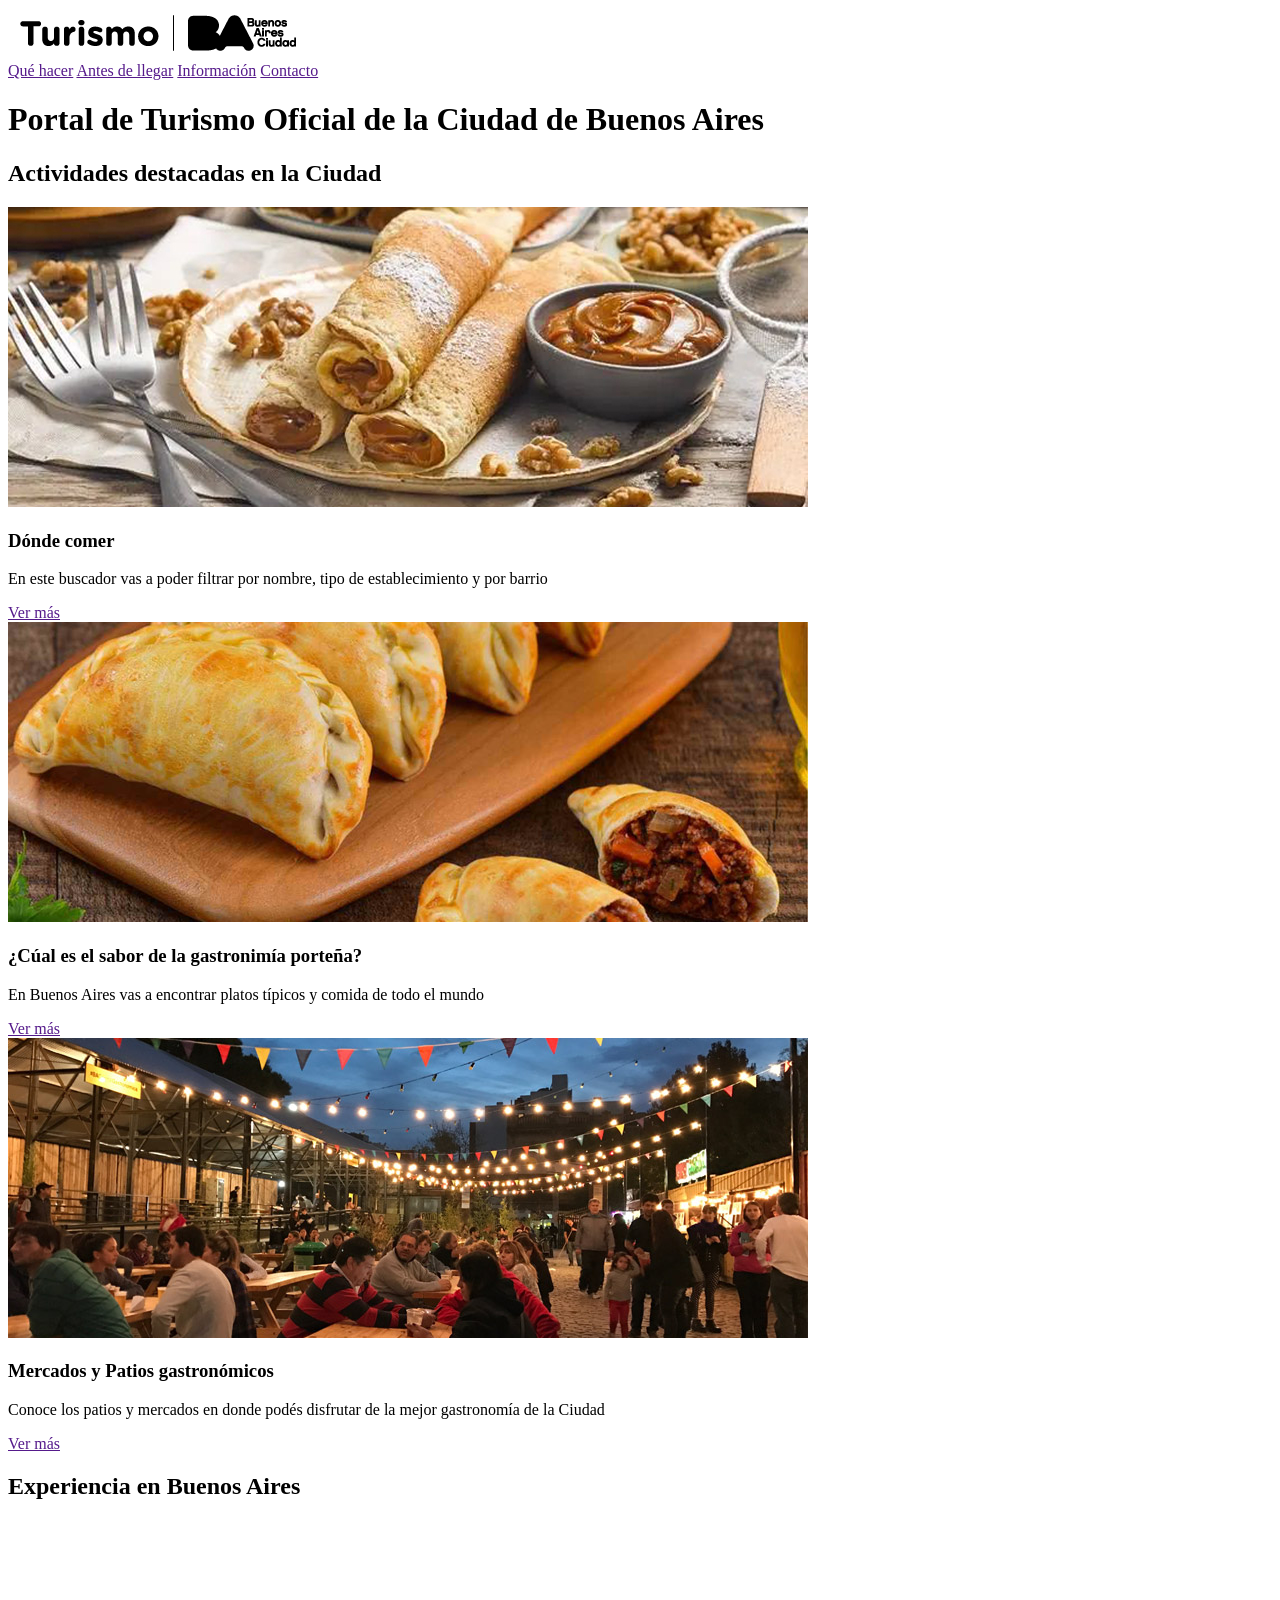
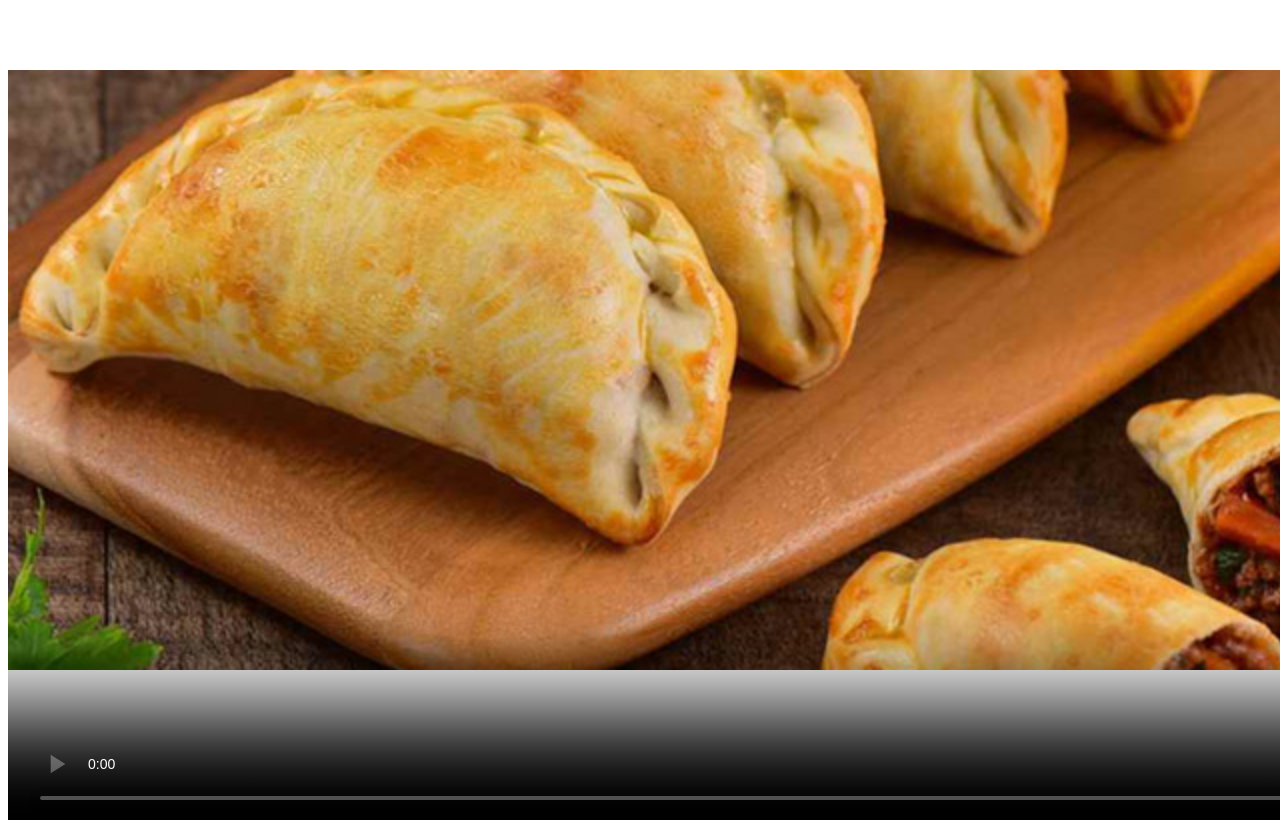
<file: ejercicio-1/index.html>
<!DOCTYPE html>
<html lang="es">
<head>
    <meta charset="UTF-8">
    <meta name="viewport" content="width=device-width, initial-scale=1.0">
    <title>Turismo Buenos Aires Ciudad - Sitio Oficioal de Información Turística</title>
    <meta name="description" content="Descubre que hacer en Buenoos Aires. Información útil antes de llegar, guías de alejamiento, atractivos turísticos, agenda cultural y mapas de la Ciudad.">
    <meta name="robots" content="index, follow"> 
</head>

<body>
  <!--cabecera del sitio--> 
<header> 
    <a href="index.html" aria-label="Ir a la página de inicio de turismo de Buenos Aires">
         <img src="Assets/arrobaturismo-bac-300x150-negro.png" alt="Logotipo oficial de turismo Buenos Aires">
    </a>

    <!--Navegador principal-->
    <nav role="navigation" aria-label="Menú principal de navegación">
        <a href="">Qué hacer</a>
        <a href="">Antes de llegar</a>
        <a href="">Información</a>
        <a href="">Contacto</a>
    </nav>
</header>
<!--Contenido principal del sitio-->
<main role="main">
<h1>Portal de Turismo Oficial de la Ciudad de Buenos Aires</h1>
<!--Actividades destacadas-->
<section>
<h2>Actividades destacadas en la Ciudad</h2>

<div>
<!--Tarjeta-->
    <article role="article">
        <img src="Assets/dulcedeleche.jpg" alt="Crepes con dulce de leche">
        <h3>Dónde comer</h3>
        <p>En este buscador vas a poder filtrar por nombre, tipo de establecimiento y por barrio </p>
        <a href="" aria-label="Ir al buscador de restaurantes y comida en Buenos Aires">Ver más</a>
    </article>
</div>

<div>
<!--Tarjeta-->
    <article role="article">
        <img src="Assets/empanadas" alt="Empanas porteñas horneadas">
        <h3>¿Cúal es el sabor de la gastronimía porteña?</h3>
        <p>En Buenos Aires vas a encontrar platos típicos y comida de todo el mundo</p>
        <a href="" aria-label="Información sobre gastronimía porteña">Ver más</a>
    </article>
</div>

<div>
<!--Tarjeta-->
    <article role="article">
        <img src="Assets/Untitled-2.jpg" alt="Patio de comida los lecheros en el barrio Caballito">
        <h3>Mercados y Patios gastronómicos</h3>
        <p>Conoce los patios y mercados en donde podés disfrutar de la mejor gastronomía de la Ciudad </p>
        <a href="" aria-label="Ver más Información sobre los patios gastronómicos de la Ciudad">Ver más</a>
    </article>
</div>

</section>
<!--Fin Actividades destacadas-->
<!--Contenido Multimedia-->
<section>
<h2>Experiencia en Buenos Aires</h2>
  <div>
   <video controls autoplay muted loop width="1600" height="900" aria-label="Video sobre la ciudad de Buenos Aires" poster="Assets/empanadas">
    <source src="Assets/Video-Buenos-Aires.mp4" type="video/mp4">
    Tu videito no carga

   </video>


  </div>

</section>
<!--Fin Contenido Multimedia-->

<!--Mas planes en BsAs-->
<section>

</section>
<!--Fin Mas planes en BsAs-->
</main>



</body>
</html>
</file>
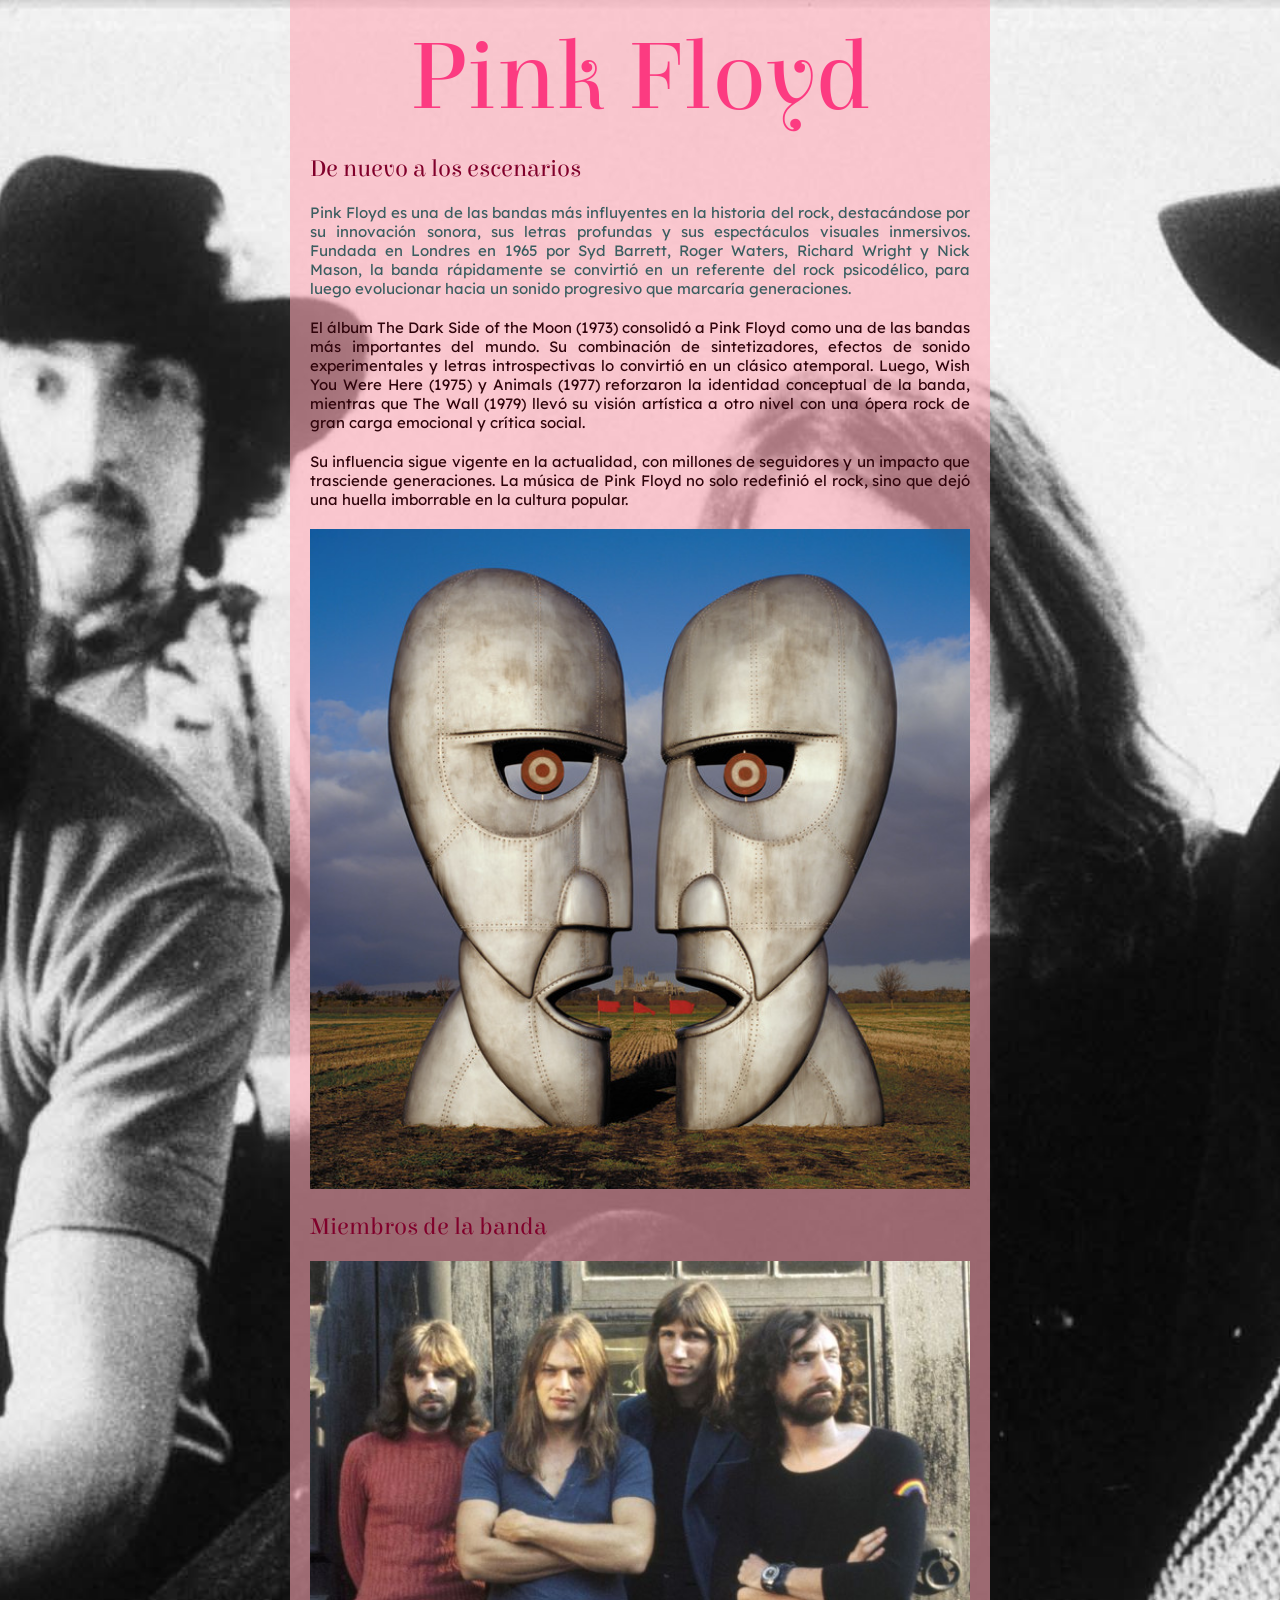
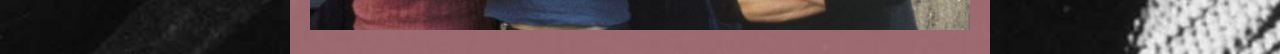
<file: ejercicio-2/index.html>
<!DOCTYPE html>
<html lang="es">
<head>
    <meta charset="UTF-8">
    <meta name="viewport" content="width=device-width, initial-scale=1.0">
    <title>Pink Floyd</title>
    <meta name="description" content="Información sobre Pink Floyd">
    <meta name="robots" content="index, follow"> 
    <link href="style.css" rel="stylesheet">
    <link rel="preconnect" href="https://fonts.googleapis.com">
    <link rel="preconnect" href="https://fonts.gstatic.com" crossorigin>
    <link href="https://fonts.googleapis.com/css2?family=Elsie:wght@400;900&family=Lexend+Deca:wght@100..900&display=swap" rel="stylesheet">
</head>

<body>
<main>
 <header> 
<h1>Pink Floyd</h1>
</header>  

<h2 class="subtitulo-pf">De nuevo a los escenarios</h2>

<p id="parrafo-destacado">Pink Floyd es una de las bandas más influyentes en la historia del rock, destacándose por su innovación sonora, sus letras profundas y sus espectáculos visuales inmersivos. Fundada en Londres en 1965 por Syd Barrett, Roger Waters, Richard Wright y Nick Mason, la banda rápidamente se convirtió en un referente del rock psicodélico, para luego evolucionar hacia un sonido progresivo que marcaría generaciones.</p>

<p>El álbum The Dark Side of the Moon (1973) consolidó a Pink Floyd como una de las bandas más importantes del mundo. Su combinación de sintetizadores, efectos de sonido experimentales y letras introspectivas lo convirtió en un clásico atemporal. Luego, Wish You Were Here (1975) y Animals (1977) reforzaron la identidad conceptual de la banda, mientras que The Wall (1979) llevó su visión artística a otro nivel con una ópera rock de gran carga emocional y crítica social.</p>

<p>Su influencia sigue vigente en la actualidad, con millones de seguidores y un impacto que trasciende generaciones. La música de Pink Floyd no solo redefinió el rock, sino que dejó una huella imborrable en la cultura popular.</p>

<img src="Assets/PinkFloyd.jpg" alt="Fotografía de portada del Dividition Bell, donde dos rostros de metal se miran fijamente">

<h2 class="subtitulo-pf">Miembros de la banda</h2>
<img src="Assets/pink_floyd_band.jpg" alt="Fotografía de los miembros de la banda">

</main>
</body>
</html>
</file>
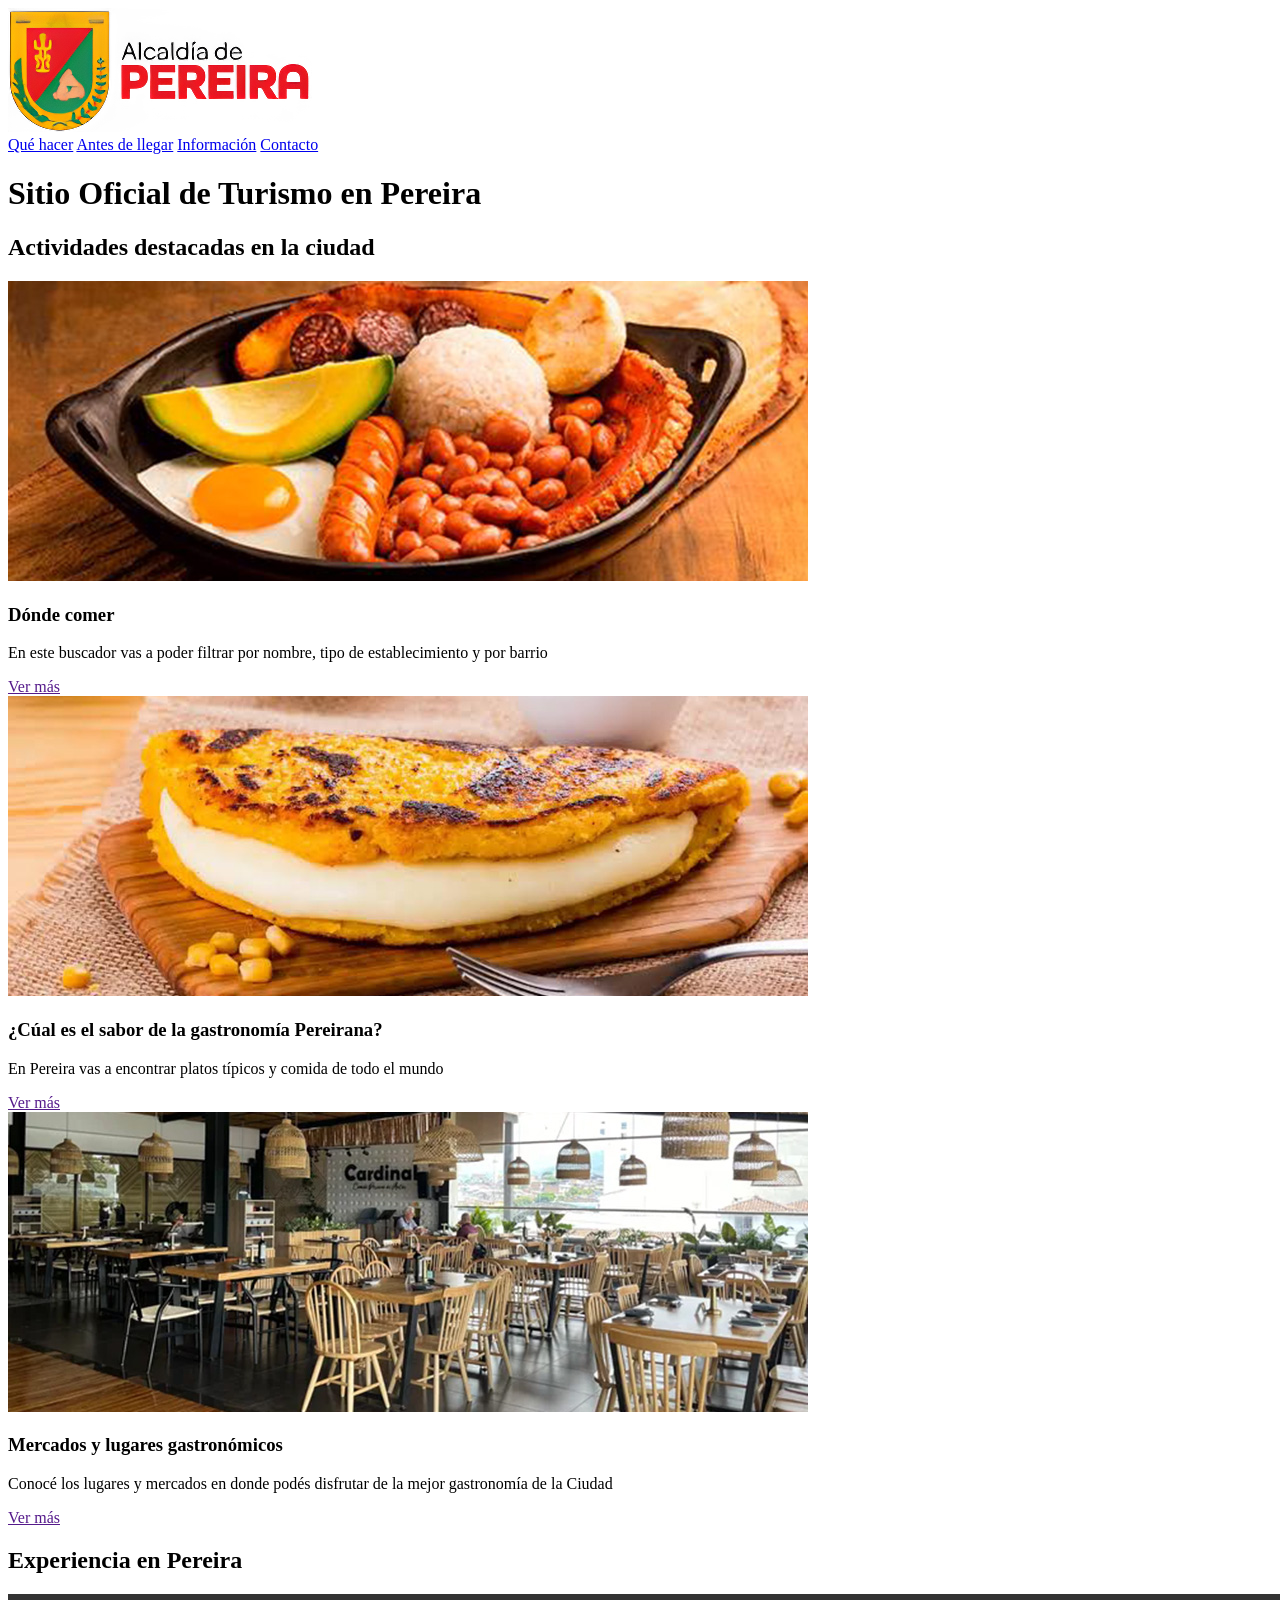
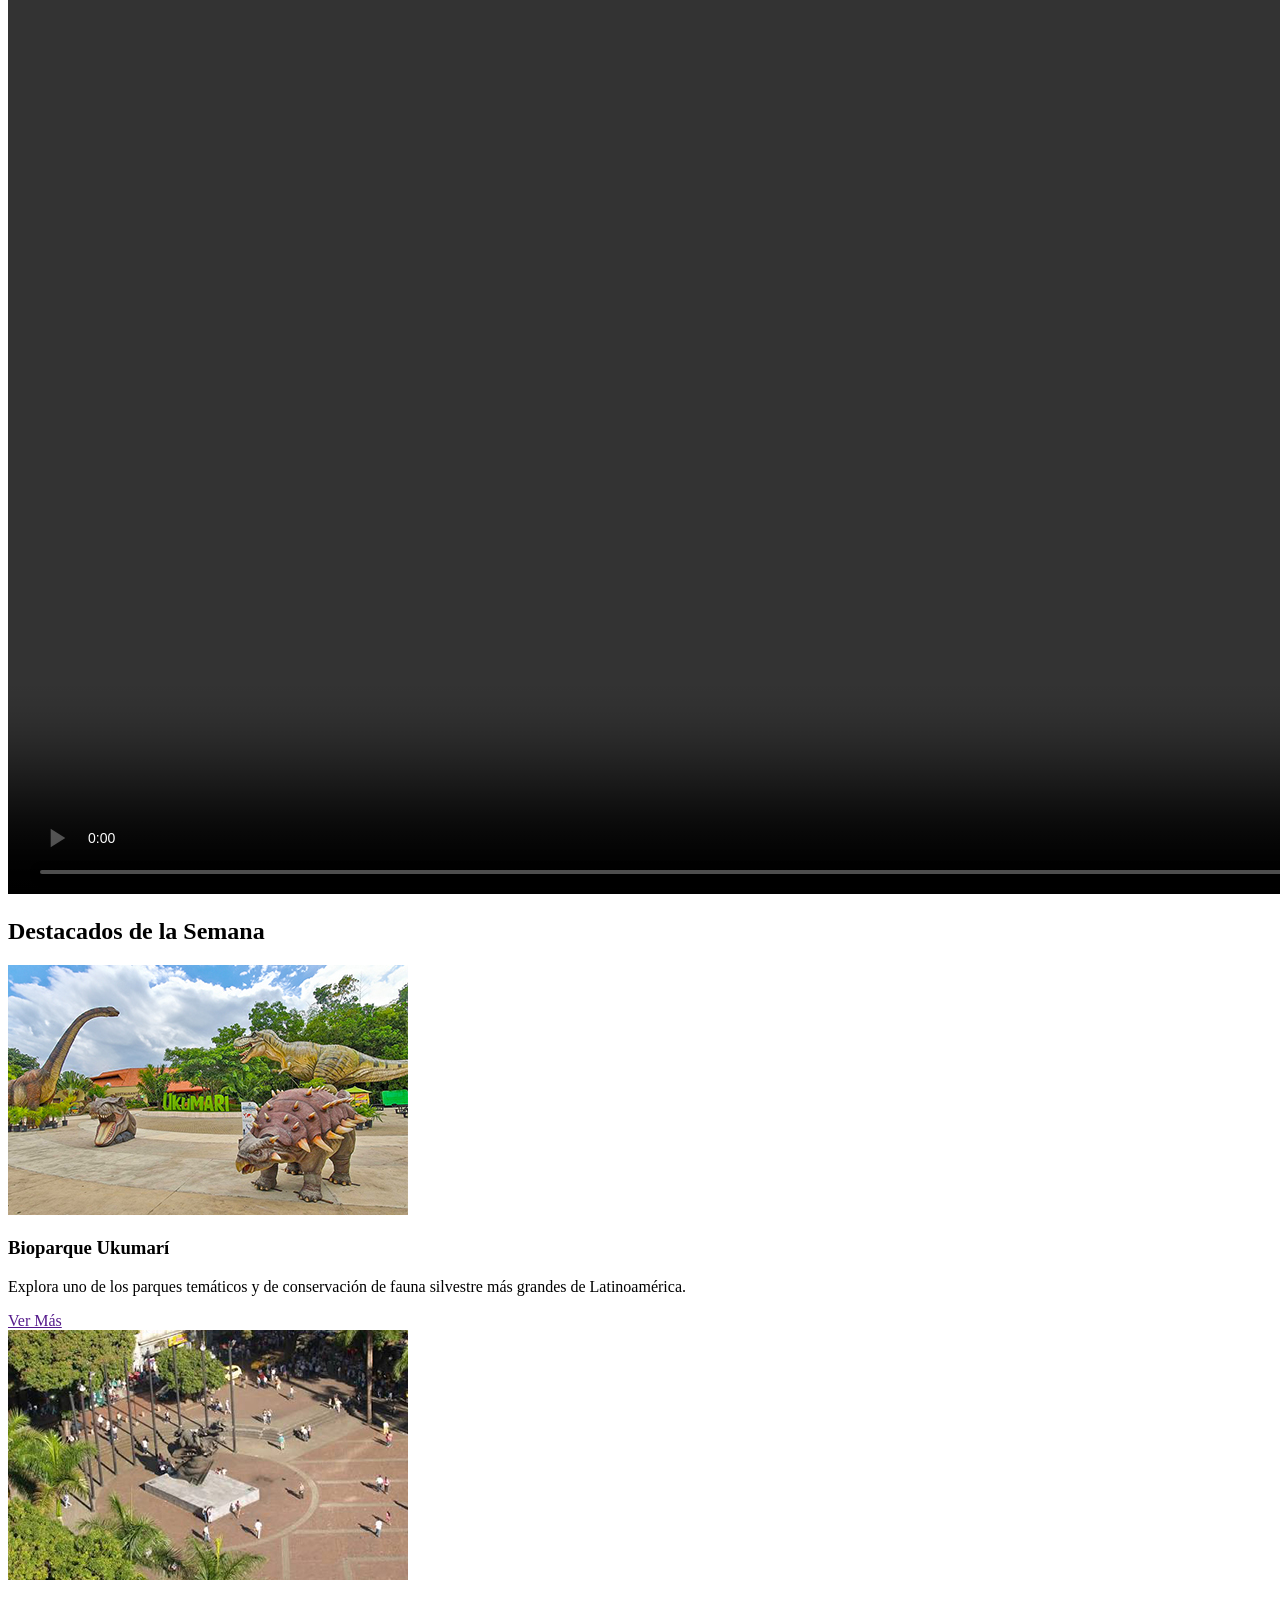
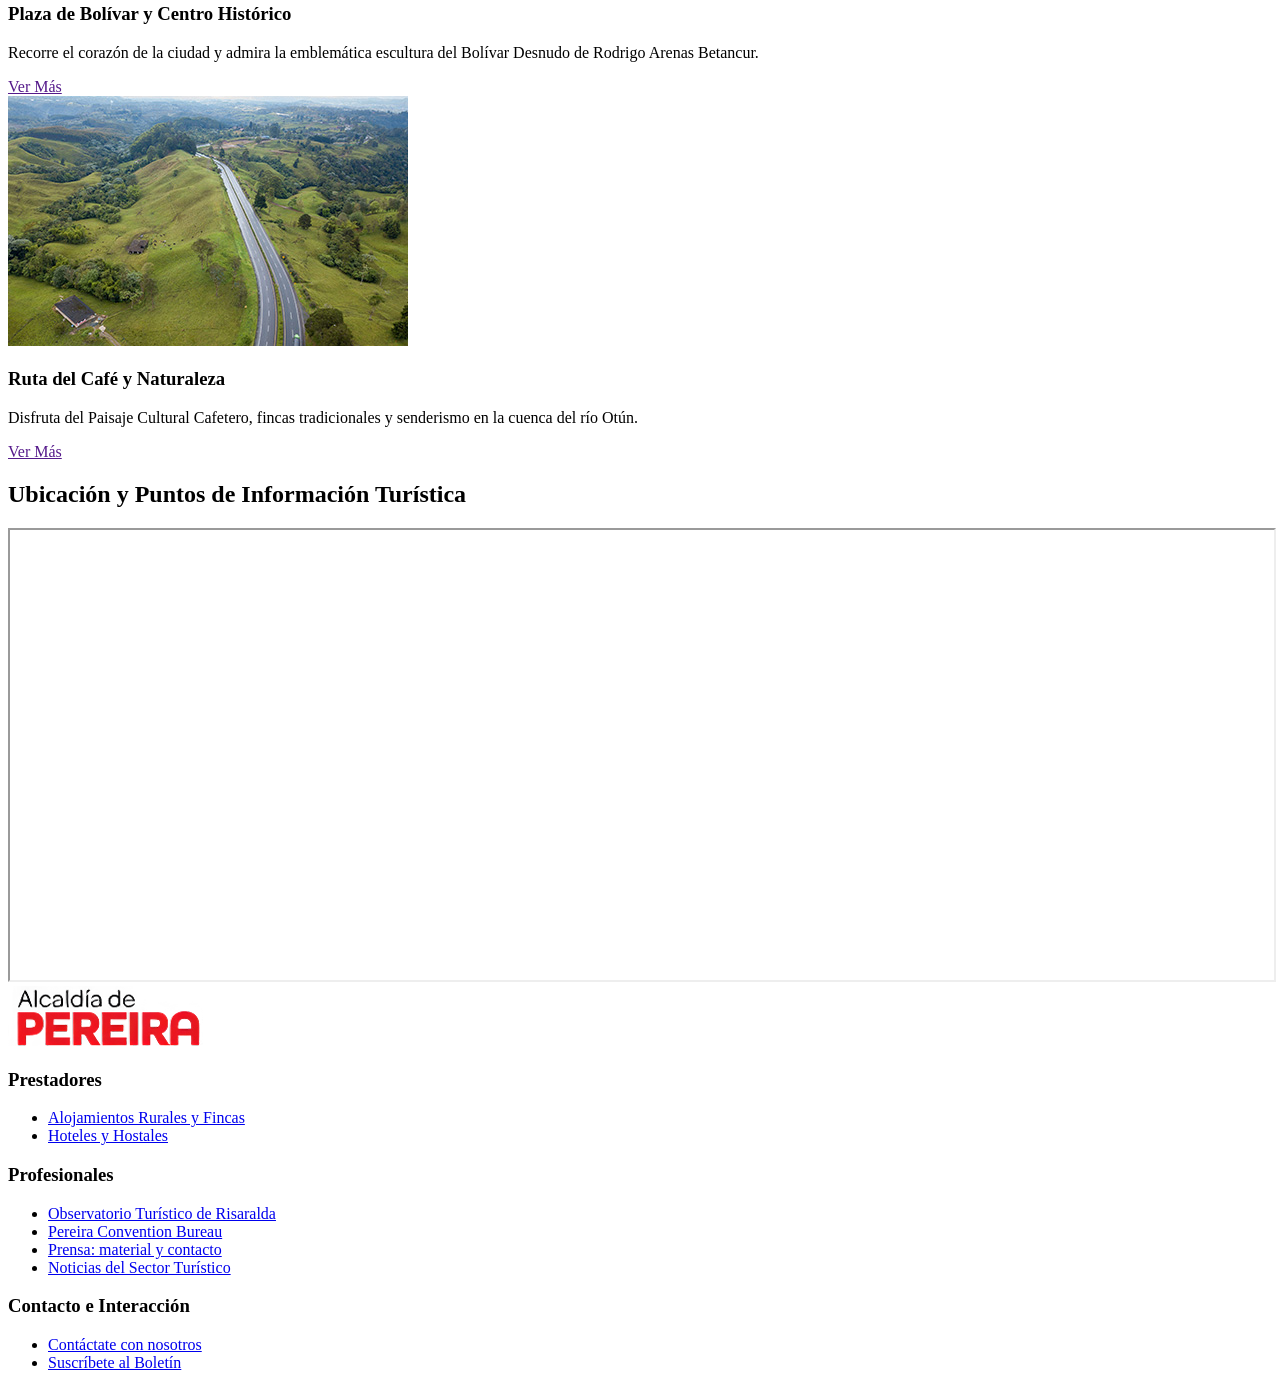
<file: tarea-01/index.html>
<!DOCTYPE html>
<html lang="es">

<head>
    <meta charset="UTF-8">
    <meta name="viewport" content="width=device-width, initial-scale=1.0">
    <title>Turismo Pereira- Sitio Oficial de Información Turística</title>
    <meta name="description"
        content="Descubre que hacer en Pereira. Información útil antes de llegar, guías de alojamiento, atractivos turísticos, agenda cultural y mapas de la Ciudad.">
    <meta name="robots" content="index, follow">
</head>

<body>
    <!--cabecera del sitio-->
    <header>
        <!-- Logo del sitio-->

        <a href="index.html" aria-label="Ir a la página de inicio de turismo Pereira">

            <img src="Assets/bloqueheader1137.png" alt="Logotipo oficial de la Alcaldia de Pereira">
        </a>

        <!--Navegador principal-->
        <nav role="navigation" aria-label="Menú principal de navegación">
            <a href="#hacer">Qué hacer</a>
            <a href="#antes-de">Antes de llegar</a>
            <a href="#informacion">Información</a>
            <a href="#contacto">Contacto</a>
        </nav>
    </header>

    <!--Contenido principal del sitio-->

    <main role="main">
        <h1>Sitio Oficial de Turismo en Pereira
        </h1>

        <!--Actividades destacadas-->

        <section>
            <h2>Actividades destacadas en la ciudad</h2>

            <div>
                <!--Tarjeta-->
                <article  role="article">
                    <img src="Assets/bandejapaisa.jpg" alt="Una bandeja Paisa">
                    <h3>Dónde comer</h3>
                    <p>En este buscador vas a poder filtrar por nombre, tipo de establecimiento y por barrio </p>
                    <a href="" aria-label="Ir al buscador de restaurantes y comida en Pereira">Ver más</a>
                </article>


                <!--Tarjeta-->
                <article role="article">
                    <img src="Assets/arepadechoclo.jpg" alt="Arepa de Chocolo con queso">
                    <h3>¿Cúal es el sabor de la gastronomía Pereirana?</h3>
                    <p>En Pereira vas a encontrar platos típicos y comida de todo el mundo</p>
                    <a href="" aria-label="Información sobre gastronimía Pereirana">Ver más</a>
                </article>


                <!--Tarjeta-->
                <article role="article">
                    <img src="Assets/pereiraplaza.jpg" alt="Centro Comercial Pereira Plaza">
                    <h3>Mercados y lugares gastronómicos</h3>
                    <p>Conocé los lugares y mercados en donde podés disfrutar de la mejor gastronomía de la Ciudad </p>
                    <a href="" aria-label="Ver más Información sobre los lugares gastronómicos de la Ciudad">Ver más</a>
                </article>

            </div>

        </section>
        <!--Fin Actividades destacadas-->

        <!--Contenido Multimedia-->
        <section>
            <h2>Experiencia en Pereira</h2>
            <div>
                <video controls autoplay muted loop width="1600" height="900"
                    aria-label="Video sobre la ciudad de Pereira y el centro comercial unicentro">
                    <source src="Assets/VideooficialunicentroPereira.mp4" type="video/mp4" Tu videito no carga>
                </video>

            </div>
        </section>

        <!-- Fin de Contenido Multimedia -->



        <!-- Contenidos Destacados -->
        <section  id="hacer">
            <h2>Destacados de la Semana</h2>
            <div>
                <!-- Tarjeta Destacada 1 -->
                <article role="article">
                    <img src="Assets/ukumari.webp" alt="Instalaciones del Bioparque Ukumarí" width="400" height="250">
                    <h3>Bioparque Ukumarí</h3>
                    <p>Explora uno de los parques temáticos y de conservación de fauna silvestre más grandes de
                        Latinoamérica.</p>
                    <a href="" aria-label="Ver más sobre el Bioparque Ukumarí">Ver Más</a>
                </article>

                <!-- Tarjeta Destacada 2 -->
                <article role="article">
                    <img src="Assets/plazabolivar.jpg" alt="Plaza de Bolivar desde vista aerea" width="400"
                        height="250">
                    <h3>Plaza de Bolívar y Centro Histórico</h3>
                    <p>Recorre el corazón de la ciudad y admira la emblemática escultura del Bolívar Desnudo de Rodrigo
                        Arenas Betancur.</p>
                    <a href="" aria-label="Ver más sobre la Plaza de Bolívar">Ver Más</a>
                </article>

                <!-- Tarjeta Destacada 3 -->
                <article role="article">
                    <img src="Assets/corredororiental.jpg"
                        alt="Paisaje cultural cafetero en el Corredor Oriental de Pereira" width="400" height="250">
                    <h3>Ruta del Café y Naturaleza</h3>
                    <p>Disfruta del Paisaje Cultural Cafetero, fincas tradicionales y senderismo en la cuenca del río
                        Otún.</p>
                    <a href="" aria-label="Ver más sobre las rutas ecológicas y cafeteras">Ver Más</a>
                </article>
            </div>
        </section>

        <!-- Ubicación Geográfica -->
        <section id="antes-de" aria-labelledby="titulo-mapa">
            <h2 id="titulo-mapa">Ubicación y Puntos de Información Turística</h2>
            <div class="map-container">
                <iframe
                    src="https://www.google.com/maps/embed?pb=!1m18!1m12!1m3!1d3975.7418244966343!2d-75.69940800321046!3d4.814332899999991!2m3!1f0!2f0!3f0!3m2!1i1024!2i768!4f13.1!3m3!1m2!1s0x8e388748ed280f83%3A0xe7c41fe10a32946a!2sPlaza%20Bol%C3%ADvar%2C%20Pereira!5e0!3m2!1ses-419!2sco!4v1789170873724!5m2!1ses-419!2sco"
                    width="100%" 
                    height="450" s
                    tyle="border:0;" allowfullscreen="" 
                    loading="lazy"
                    referrerpolicy="no-referrer-when-downgrade"
                    title="Mapa interactivo de la Ciudad de Pereira con la ubicación de la Plaza de Bolívar">
                </iframe>
            </div>
        </section>
    </main>

    <!-- Pie de Página Institucional -->
    <footer role="contentinfo">
        <!-- Identificador Institucional del Footer -->
        <div class="footer-brand">
            <img src="Assets/footerlogo.png"
                alt="Logotipo oficial de la Alcaldía de Pereira - Capital del Eje" width="200" height="60">
        </div>

        <!-- Columnas de Enlaces del Footer -->
        <div id="informacion">
            <!-- Lista 1: Prestadores -->
            <nav>
                <h3 id="footer-prestadores">Prestadores</h3>
                <ul>
                    <li><a href="/alquileres-temporales">Alojamientos Rurales y Fincas</a></li>
                    <li><a href="/alojamientos-turisticos">Hoteles y Hostales</a></li>
                </ul>
            </nav>

            <!-- Lista 2: Profesionales -->
            <nav>
                <h3 id="footer-profesionales">Profesionales</h3>
                <ul>
                    <li><a href="/observatorio-turistico">Observatorio Turístico de Risaralda</a></li>
                    <li><a href="/turismo-reuniones">Pereira Convention Bureau</a></li>
                    <li><a href="/prensa-contacto">Prensa: material y contacto</a></li>
                    <li><a href="/noticias-ente">Noticias del Sector Turístico</a></li>
                </ul>
            </nav>

            <!-- Lista 3: Interacción y Contacto -->
            <nav id="contacto">
                <h3 id="footer-contacto">Contacto e Interacción</h3>
                <ul>
                    <li><a href="/contactate-con-nosotros">Contáctate con nosotros</a></li>
                    <li><a href="/              suscribete-newsletter"
                    aria-label="Ir al formulario para suscribirse al boletín informativo">Suscríbete al
                    Boletín</a></li>
                </ul>
            </nav>
        </div>
    </footer>
</body>

</html>
</file>
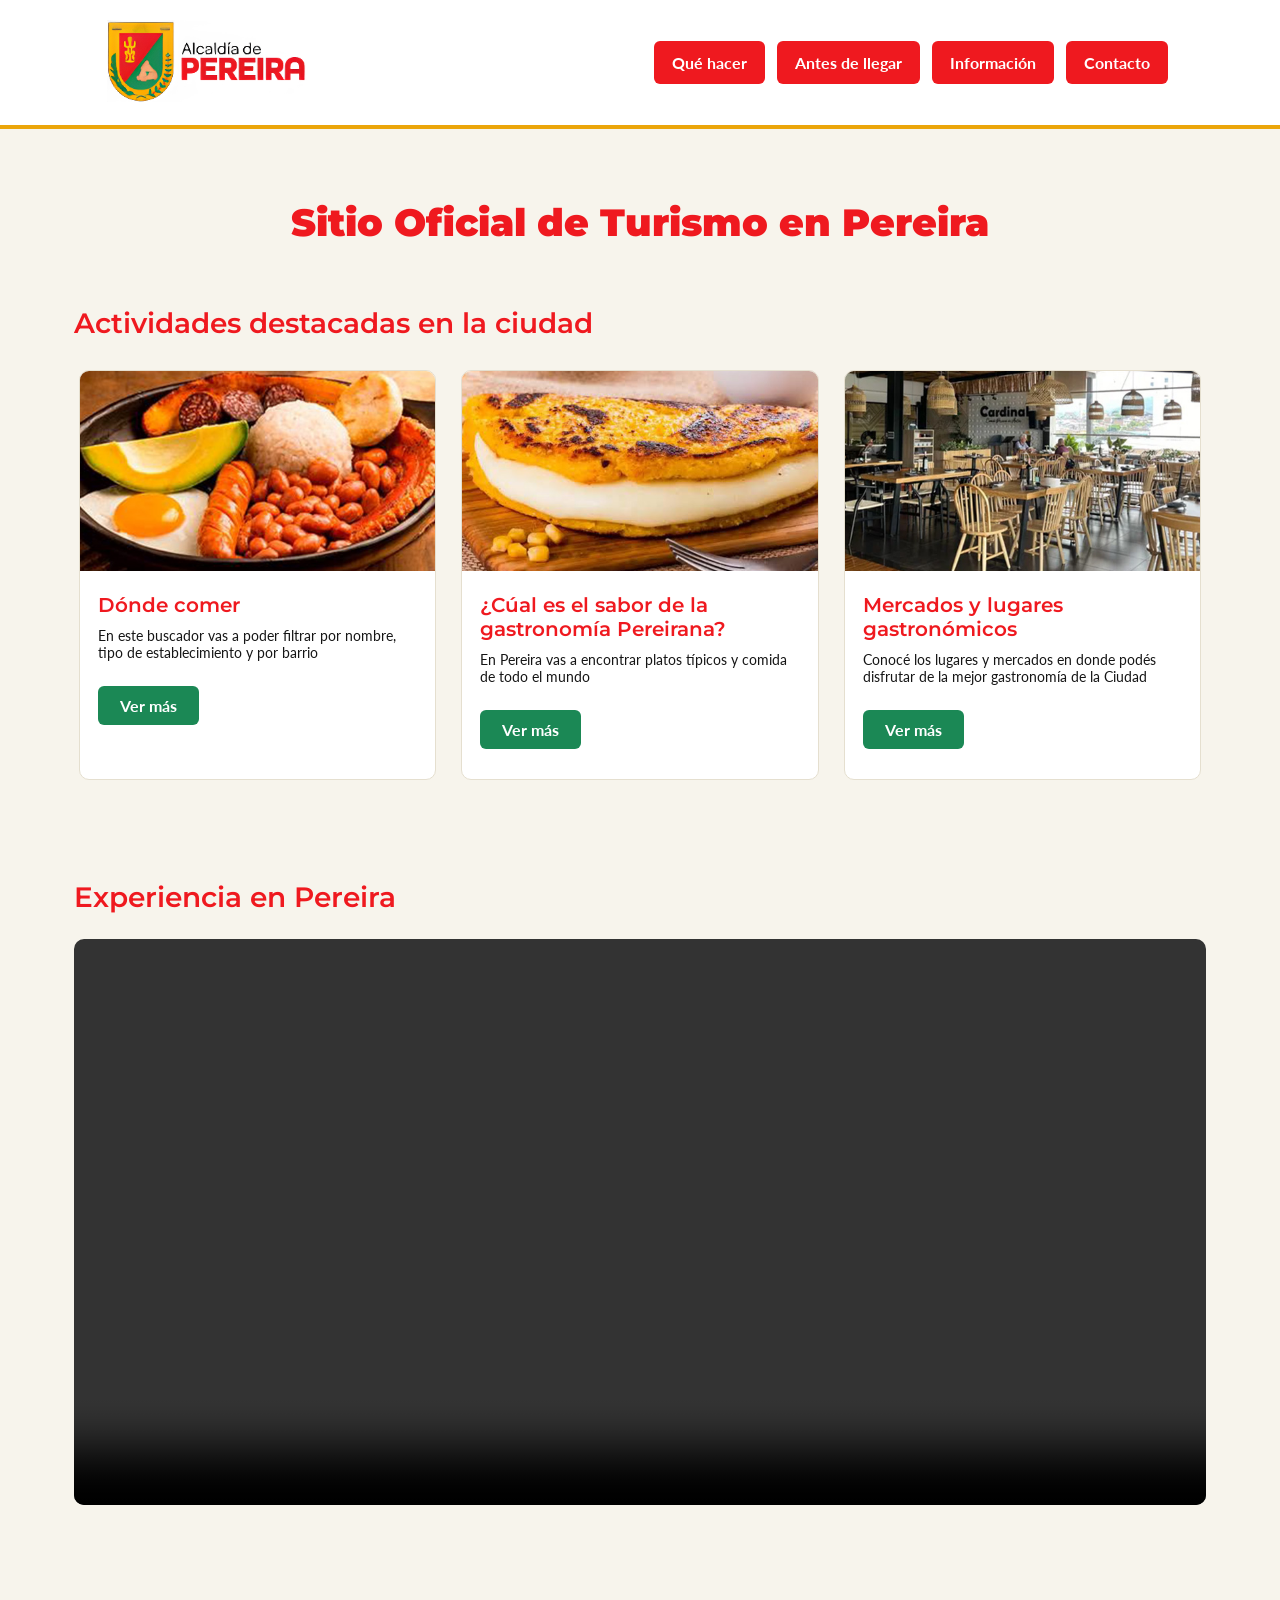
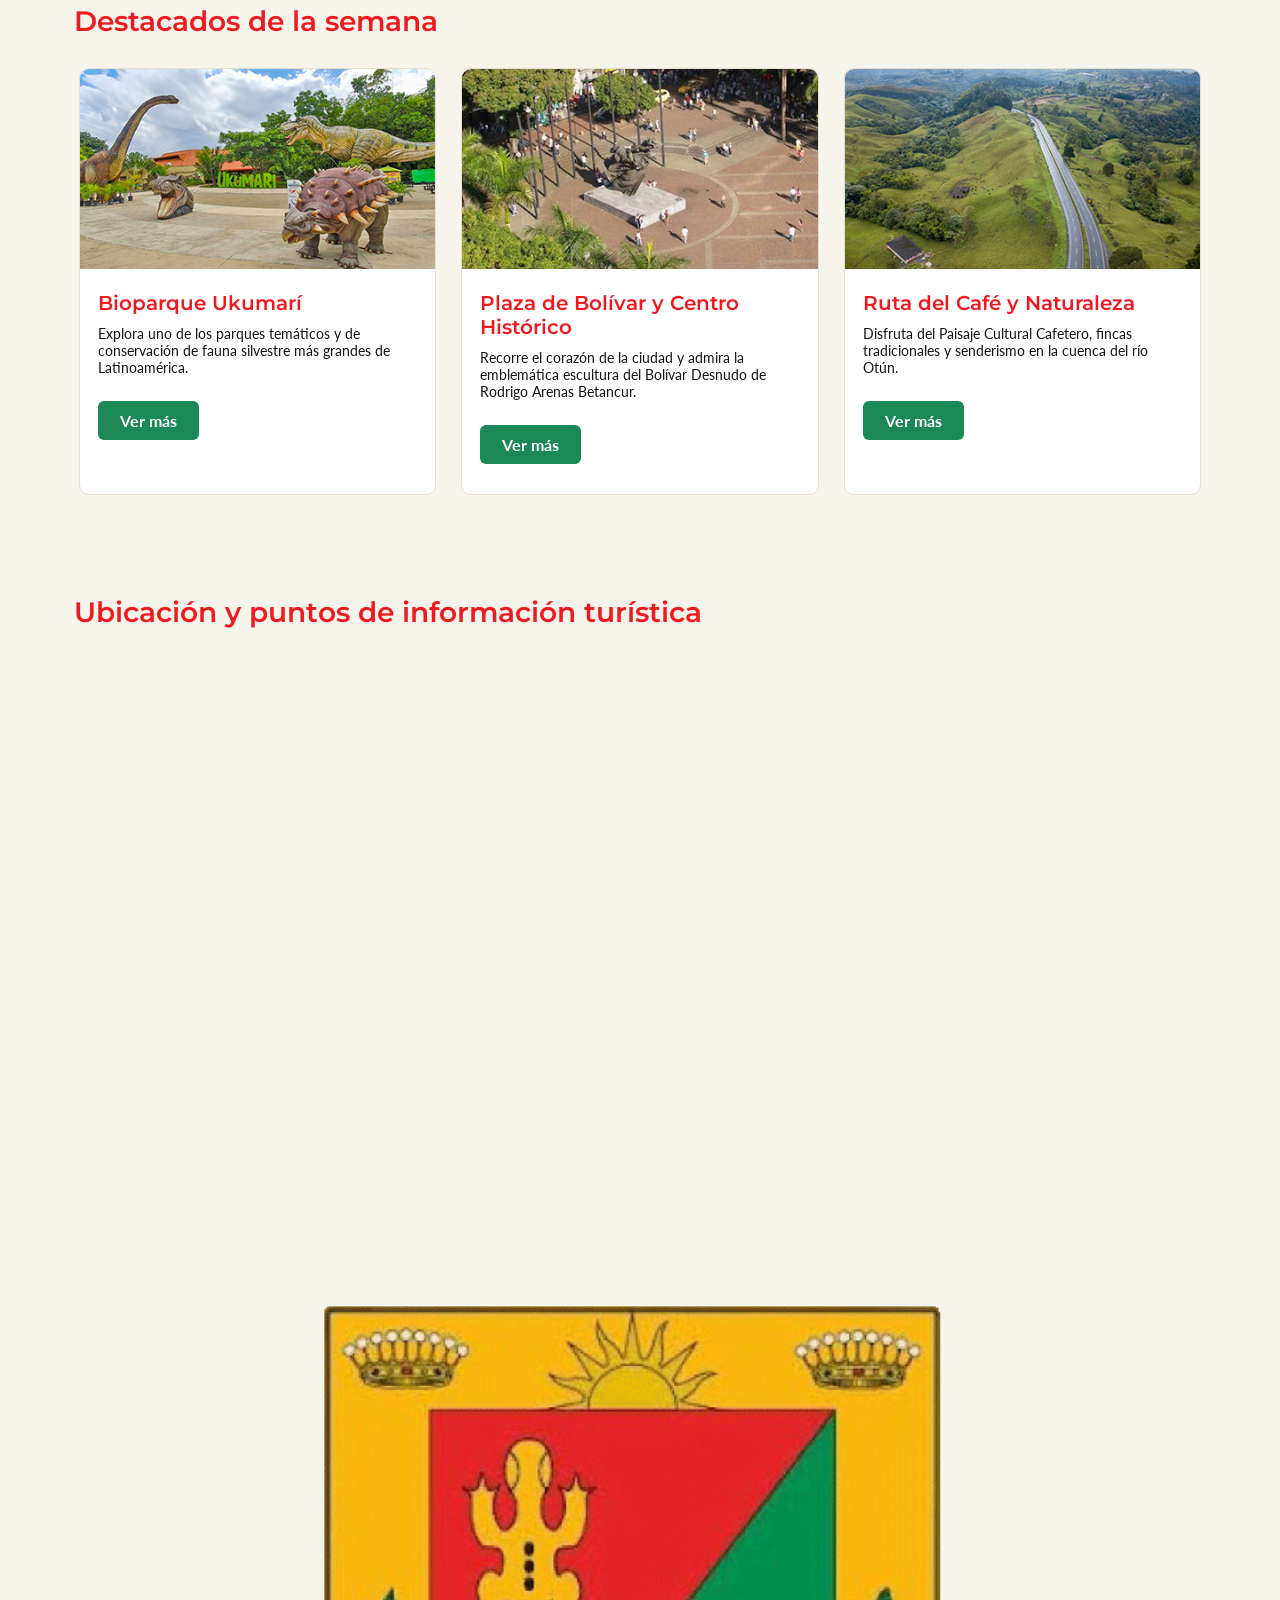
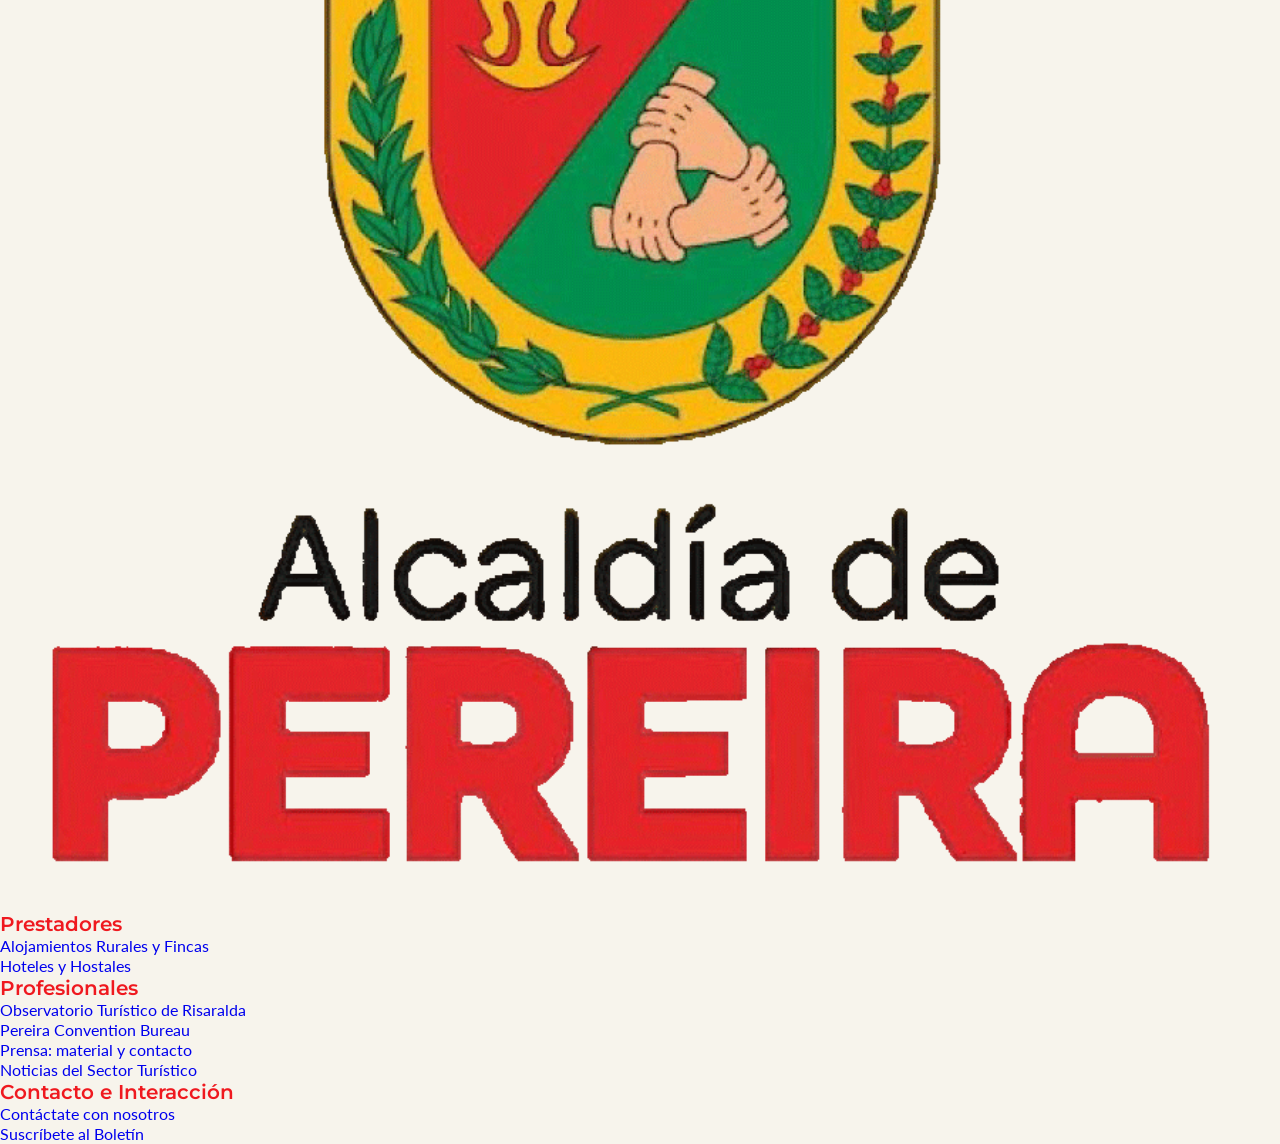
<file: tarea-02/index.html>
<!DOCTYPE html>
<html lang="es">

<head>
    <meta charset="UTF-8">
    <meta name="viewport" content="width=device-width, initial-scale=1.0">
    <title>Turismo Pereira- Sitio Oficial de Información Turística</title>
    <meta name="description"
        content="Descubre que hacer en Pereira. Información útil antes de llegar, guías de alojamiento, atractivos turísticos, agenda cultural y mapas de la Ciudad.">
    <meta name="robots" content="index, follow">

    <!-- letra-->
    <link href="https://fonts.googleapis.com/css2?family=Poppins:wght@400;500;600;700&display=swap" rel="stylesheet">
<link rel="preconnect" href="https://fonts.googleapis.com">
<link rel="preconnect" href="https://fonts.gstatic.com" crossorigin>
<link href="https://fonts.googleapis.com/css2?family=Lato:wght@400;700&family=Montserrat:wght@500;600;700&display=swap" rel="stylesheet">
    <link rel="stylesheet" href="style.css">
</head>

<body>
    <!--cabecera-->
    <header class="header">
        <!-- Logo-->

        <a href="index.html" class="logo-link" aria-label="Ir a la página de inicio de turismo Pereira">

            <img class="logo-header" src="Assets/bloqueheader1137.png" alt="Logotipo oficial de la Alcaldia de Pereira">
        </a>

        <nav class="menu-principal" role="navigation" aria-label="Menú principal de navegación">
            <a class="menu-link" href="#hacer">Qué hacer</a>
            <a class="menu-link" href="#antes-de">Antes de llegar</a>
            <a class="menu-link" href="#informacion">Información</a>
            <a class="menu-link" href="#contacto">Contacto</a>
        </nav>
    </header>

    <!--main-->

    <main class="contenido-principal" role="main">
        <h1 class="titulo-principal">Sitio Oficial de Turismo en Pereira
        </h1>

        <!--Actividades destacadas-->

        <section class="seccion actividades">
            <h2 class="titulo-seccion">Actividades destacadas en la ciudad</h2>

            <div class="tarjetas">
                <!--Tarjeta-->
                <article class="tarjeta" role="article">
                    <img class="imagen-tarjeta" src="Assets/bandejapaisa.jpg" alt="Una bandeja Paisa">
                    <h3 class="titulo-tarjeta">Dónde comer</h3>
                    <p class="texto-tarjeta">En este buscador vas a poder filtrar por nombre, tipo de establecimiento y
                        por barrio </p>
                    <a class="boton" href="" aria-label="Ir al buscador de restaurantes y comida en Pereira">Ver más</a>
                </article>


                <!--Tarjeta-->
                <article class="tarjeta" role="article">
                    <img class="imagen-tarjeta" src="Assets/arepadechoclo.jpg" alt="Arepa de Chocolo con queso">
                    <h3 class="titulo-tarjeta">¿Cúal es el sabor de la gastronomía Pereirana?</h3>
                    <p class="texto-tarjeta">En Pereira vas a encontrar platos típicos y comida de todo el mundo</p>
                    <a class="boton" href="" aria-label="Información sobre gastronimía Pereirana">Ver más</a>
                </article>


                <!--Tarjeta-->
                <article class="tarjeta" role="article">
                    <img class="imagen-tarjeta" src="Assets/pereiraplaza.jpg" alt="Centro Comercial Pereira Plaza">
                    <h3 class="titulo-tarjeta">Mercados y lugares gastronómicos</h3>
                    <p class="texto-tarjeta">Conocé los lugares y mercados en donde podés disfrutar de la mejor
                        gastronomía de la Ciudad </p>
                    <a class="boton" href=""
                        aria-label="Ver más Información sobre los lugares gastronómicos de la Ciudad">Ver más</a>
                </article>

            </div>

        </section>
        <!--Fin Actividades destacadas-->

        <!--Contenido Multimedia-->
        <section class="seccion multimedia">
            <h2 class="titulo-seccion">Experiencia en Pereira</h2>
            <div class="video-container">
                <video class="video" controls autoplay muted loop width="1600" height="900"
                    aria-label="Video sobre la ciudad de Pereira y el centro comercial unicentro">
                    <source src="Assets/VideooficialunicentroPereira.mp4" type="video/mp4" Tu videito no carga>
                </video>

            </div>
        </section>

        <!-- Fin de Contenido Multimedia -->



        <!-- Contenidos Destacados -->
        <section class="seccion destacados" id="hacer">
            <h2 class="titulo-seccion">Destacados de la semana</h2>
            <div class="tarjetas">
                <!-- Tarjeta Destacada 1 -->
                <article class="tarjeta" role="article">
                    <img class="imagen-tarjeta" src="Assets/ukumari.webp" alt="Instalaciones del Bioparque Ukumarí"
                        width="400" height="250">
                    <h3 class="titulo-tarjeta">Bioparque Ukumarí</h3>
                    <p class="texto-tarjeta">Explora uno de los parques temáticos y de conservación de fauna silvestre
                        más grandes de
                        Latinoamérica.</p>
                    <a class="boton" href="" aria-label="Ver más sobre el Bioparque Ukumarí">Ver más</a>
                </article>

                <!-- Tarjeta Destacada 2 -->
                <article class="tarjeta" role="article">
                    <img class="imagen-tarjeta" src="Assets/plazabolivar.jpg" alt="Plaza de Bolivar desde vista aerea"
                        width="400" height="250">
                    <h3 class="titulo-tarjeta">Plaza de Bolívar y Centro Histórico</h3>
                    <p class="texto-tarjeta">Recorre el corazón de la ciudad y admira la emblemática escultura del
                        Bolívar Desnudo de Rodrigo
                        Arenas Betancur.</p>
                    <a class="boton" href="" aria-label="Ver más sobre la Plaza de Bolívar">Ver más</a>
                </article>

                <!-- Tarjeta Destacada 3 -->
                <article class="tarjeta" role="article">
                    <img class="imagen-tarjeta" src="Assets/corredororiental.jpg"
                        alt="Paisaje cultural cafetero en el Corredor Oriental de Pereira" width="400" height="250">
                    <h3 class="titulo-tarjeta">Ruta del Café y Naturaleza</h3>
                    <p class="texto-tarjeta">Disfruta del Paisaje Cultural Cafetero, fincas tradicionales y senderismo
                        en la cuenca del río
                        Otún.</p>
                    <a class="boton" href="" aria-label="Ver más sobre las rutas ecológicas y cafeteras">Ver más</a>
                </article>
            </div>
        </section>

        <!-- mapaaa -->
        <section class="seccion ubicacion" id="antes-de" aria-labelledby="titulo-mapa">
            <h2 class="titulo-seccion" id="titulo-mapa">Ubicación y puntos de información turística</h2>
            <div class="map-container">
                <iframe class="mapa"
                    src="https://www.google.com/maps/embed?pb=!1m18!1m12!1m3!1d3975.7418244966343!2d-75.69940800321046!3d4.814332899999991!2m3!1f0!2f0!3f0!3m2!1i1024!2i768!4f13.1!3m3!1m2!1s0x8e388748ed280f83%3A0xe7c41fe10a32946a!2sPlaza%20Bol%C3%ADvar%2C%20Pereira!5e0!3m2!1ses-419!2sco!4v1789170873724!5m2!1ses-419!2sco"
                    width="100%" height="450" s tyle="border:0;" allowfullscreen="" loading="lazy"
                    referrerpolicy="no-referrer-when-downgrade"
                    title="Mapa interactivo de la Ciudad de Pereira con la ubicación de la Plaza de Bolívar">
                </iframe>
            </div>
        </section>
    </main>

    <!-- footer-->
    <footer class="footer" role="contentinfo">
        <div class="footer-brand">
            <img class="logo-footer" src="Assets/alcaldiacompleta.png"
                alt="Logotipo oficial de la Alcaldía de Pereira - Capital del Eje">
        </div>

        <div class="footer-columnas" id="informacion">
        
            <nav class="footer-nav">
                <h3 class="footer-titulo" id="footer-prestadores">Prestadores</h3>
                <ul class="footer-lista">
                    <li><a class="footer-link" href="/alquileres-temporales">Alojamientos Rurales y Fincas</a></li>
                    <li><a class="footer-link" href="/alojamientos-turisticos">Hoteles y Hostales</a></li>
                </ul>
            </nav>

            <nav class="footer-nav">
                <h3 class="footer-titulo" id="footer-profesionales">Profesionales</h3>
                <ul class="footer-lista">
                    <li><a class="footer-link" href="/observatorio-turistico">Observatorio Turístico de Risaralda</a>
                    </li>
                    <li><a class="footer-link" href="/turismo-reuniones">Pereira Convention Bureau</a></li>
                    <li><a class="footer-link" href="/prensa-contacto">Prensa: material y contacto</a></li>
                    <li><a class="footer-link" href="/noticias-ente">Noticias del Sector Turístico</a></li>
                </ul>
            </nav>

           
            <nav class="footer-nav" id="contacto">
                <h3 class="footer-titulo" id="footer-contacto">Contacto e Interacción</h3>
                <ul class="footer-lista">
                    <li><a class="footer-link" href="/contactate-con-nosotros">Contáctate con nosotros</a></li>
                    <li><a class="footer-link" href="/              suscribete-newsletter"
                            aria-label="Ir al formulario para suscribirse al boletín informativo">Suscríbete al
                            Boletín</a></li>
                </ul>
            </nav>
        </div>
    </footer>
</body>

</html>
</file>
<file: ejercicio-2/style.css>
*{
    /*elimino margenes y relleno*/
    margin: 0;
    padding: 0;
    box-sizing: border-box; 
}
/*estilos generales*/
body{
     
    background: url(Assets/imagen-back.jpg) center 0 no-repeat;
    background-size: cover;
   
}
main{
    background-color: rgba(255, 168, 183, 0.587);
    padding: 20px;
    width: 100%;
    max-width: 700px;
    margin: 0 auto 0 auto;
}

img{
    width: 100%;
}

h1{
 font-family: "Elsie", serif;
  font-weight: 400;
  font-style: normal;
  font-size: 100px;
  text-align: center;
  color: rgb(252, 59, 129);
}
p{
 font-family: "Lexend Deca", sans-serif;
  font-optical-sizing: auto;
  font: weight 400px;
  font-style: normal;
  font-size: 15px;
  color: rgb(47, 4, 11);
  text-align: justify;
  margin: 20px 0 20px 0;
}
 
.subtitulo-pf{
font-family: "Elsie", serif;
  font-weight: 400;
  font-style: normal;
  font-size: 60;
  color:rgb(128, 0, 43);
  margin: 20px 0 20px 0;
}
#parrafo-destacado{  font-family: "Lexend Deca", sans-serif;
  font-optical-sizing: auto;
  font: weight 400px;
  font-style: normal;
  font-size: 15px;
  color: rgb(59, 94, 97);
  text-align: justify;
  margin: 20px 0 20px 0;

}
</file>
<file: tarea-02/style.css>
/*
0. Estilos generales
1. texto
2. Cabecera
3. Contenido principal
4. Seccion destacada
5 . Botones
6. vidio
7 . mapaa
8. Footer
9. Responsive
*/


/* 0. ESTILOS GENERALES*/

* {
    margin: 0;
    padding: 0;
    box-sizing: border-box;
}

:root {
    --color-principal: #EF191F;
    --color-acento: #1B8855;
    --color-acento2: #EBA50A;
    --color-parrafo: #151515;
    --color-fondo: #f7f4ec;
    --color-footer: #fffff2;
}

body {
    background-color: var(--color-fondo);
    color: var(--color-parrafo);
}

img {
    width: 100%;
}

a {
    text-decoration: none;
    transition: 0.2s ease;
}

/*  1. textoos*/

h1,
h2,
h3 {
    font-family: "Montserrat", sans-serif;
}

h1 {
    font-weight: 900;
    font-size: 38px;
    color: var(--color-principal);
    text-align: center;
    margin: 30px 0 45px 0;
}

h2 {
    font-weight: 600;
    font-size: 28px;
    color: var(--color-principal);
    margin: 0 0 25px 0;
}

h3 {
    font-weight: 600;
    font-size: 20px;
    color: var(--color-principal);
}

p,
a {
    font-family: "Lato", sans-serif;
}

p {
    font-weight: 400;
    font-size: 14px;
    color: var(--color-parrafo);
}


/*  2. Cabeceraa */

.header {
    background-color: white;
    padding: 15px 8%;
    margin-bottom: 30px;

    display: flex;
    align-items: center;
    justify-content: space-between;

    border-bottom: 4px solid var(--color-acento2);
}

.logo-header {
    width: 200px;
    margin: 5px;
}

.menu-principal {
    display: flex;
    align-items: center;
    gap: 12px;
    padding: 10px;
}

.menu-link {
    background-color: var(--color-principal);
    color: white;

    font-weight: 700;
    text-decoration: none;

    padding: 12px 18px;
    border-radius: 6px;

    transition: 0.2s ease;
}

.menu-link:hover {
    background-color: var(--color-acento2);
    color: var(--color-parrafo);
}


/*  3. CONTENIDO PRINCIPAL*/

.contenido-principal {
    width: 90%;
    max-width: 1200px;
    margin: 30px auto;
    padding: 10px;
}

.seccion {
    margin-bottom: 45px;
    padding: 15px 0;
}


/*  4. SECCION DESTACADA */

.tarjetas {
    display: flex;
    gap: 25px;
    margin: 20px 0;
    padding: 5px;
}

.tarjeta {
    background-color: white;
    width: 33.3%;

    border-radius: 10px;
    margin: 0;
    padding-bottom: 20px;

    border: 1px solid #e5dfcf;
    overflow: hidden;
}

.imagen-tarjeta {
    width: 100%;
    height: 200px;
    object-fit: cover;
}

.titulo-tarjeta {
    color: var(--color-principal);
    margin: 18px 18px 10px 18px;
}

.texto-tarjeta {
    color: var(--color-parrafo);
    margin: 0 18px 15px 18px;
}


/* 5.Botones */

.boton {
    display: inline-block;

    background-color: var(--color-acento);
    color: white;

    padding: 10px 22px;
    margin: 10px 18px;

    border-radius: 6px;

    text-decoration: none;
    font-weight: 700;

    transition: 0.2s ease;
}

.boton:hover {
    background-color: var(--color-principal);
    color: white;
}


/*  6. vidio */

.video-container {
    width: 100%;
    margin: 20px 0;
    padding: 0;
}

.video {
    width: 100%;
    height: auto;
    border-radius: 10px;
}


/*   7. mapaaa*/

.map-container {
    width: 100%;
    margin: 20px 0;
}

.mapa {
    width: 100%;
    border: 0;
    border-radius: 10px;
}


/* 9. RESPONSIVE*/

@media (max-width: 800px) {


    .header {
        display: flex;
        flex-direction: column;

        text-align: center;

        padding: 20px 5%;
        margin-bottom: 20px;
    }

    .logo-header {
        width: 190px;
        margin-bottom: 15px;
    }

    .menu-principal {
        width: 100%;

        display: flex;
        flex-direction: column;

        align-items: stretch;

        gap: 10px;
        padding: 0;
    }

    .menu-link {
        width: 100%;
        text-align: center;

        padding: 12px 15px;
    }


    .contenido-principal {
        width: 95%;
        margin: 20px auto;
        padding: 5px;
    }

    .titulo-principal {
        font-size: 30px;
        margin: 20px 0 30px 0;
    }

    h2 {
        font-size: 24px;
    }


    .tarjetas {
        display: flex;
        flex-direction: column;

        gap: 20px;
    }

    .tarjeta {
        width: 100%;
    }

    .footer {
        display: flex;
        flex-direction: column;

        align-items: center;

        padding: 30px 5%;
        gap: 25px;

        text-align: center;
    }

    .footer-brand {
        width: 190px;
    }

    .logo-footer {
        width: 190px;
    }

    .footer-columnas {
        width: 100%;

        display: flex;
        flex-direction: column;

        align-items: center;

        gap: 25px;
        padding: 0;
    }

    .footer-nav {
        width: 100%;
        padding: 5px 0;
    }

    .footer-titulo {
        margin: 0 0 10px 0;
    }
    
}
</file>
